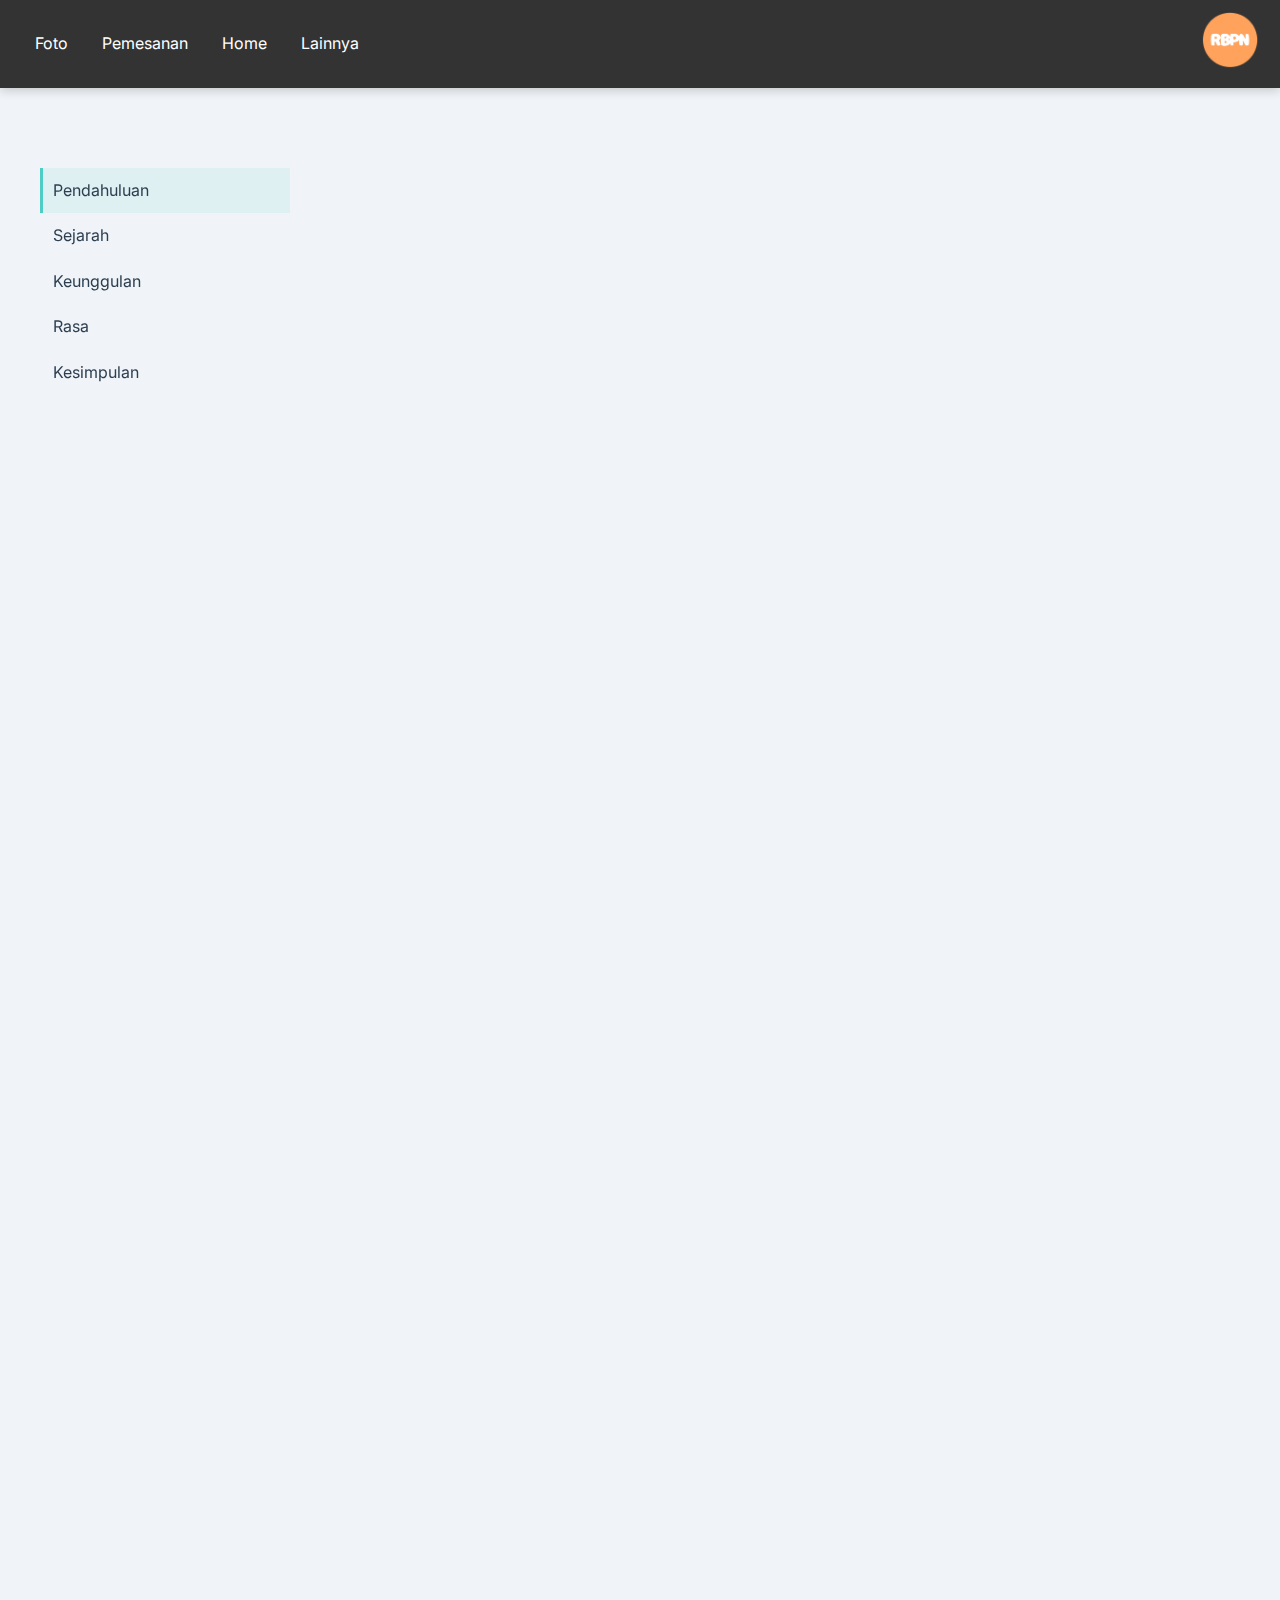
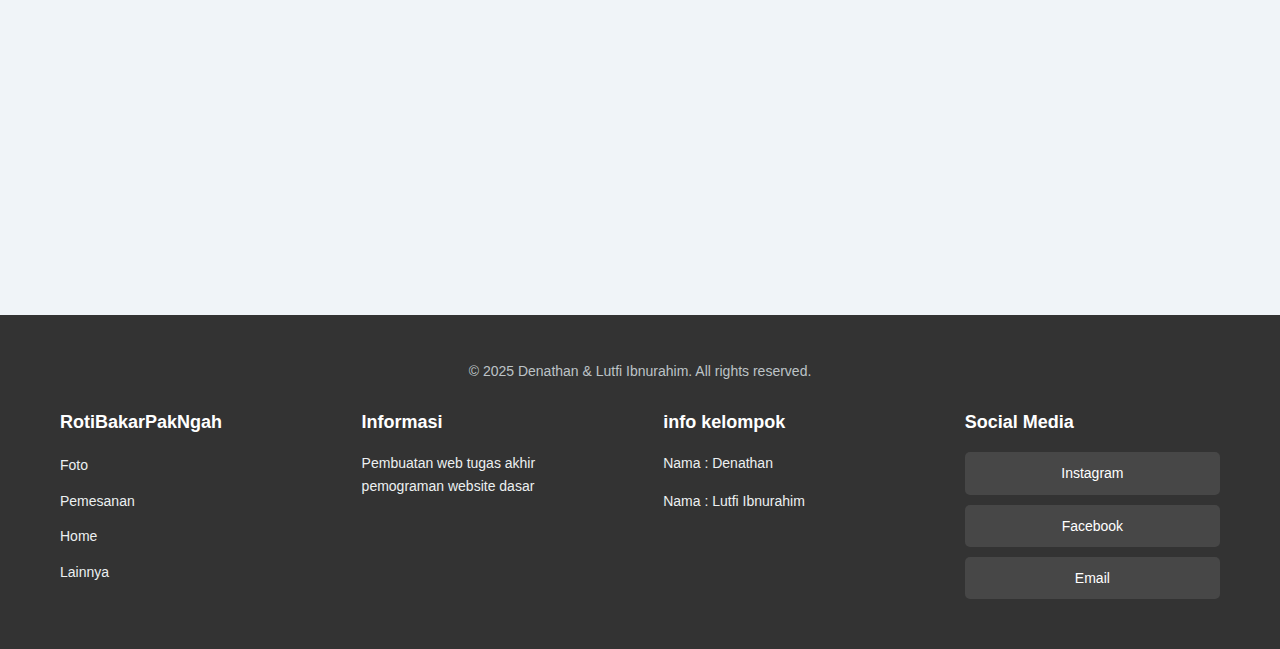
<file: about.html>
<!DOCTYPE html>
<html lang="en">
<head>
    <meta charset="UTF-8">
    <meta name="viewport" content="width=device-width, initial-scale=1.0">
    <title>About</title>
    <link href="https://fonts.googleapis.com/css2?family=Inter:wght@300;400;600&display=swap" rel="stylesheet">
    <style>
       
    </style>
    <link rel="stylesheet" href="about.css">
</head>
<body>
    <!-- Navigasi Atas -->
    <header>
        <nav class="navbar">
            <div>
                <a href="foto.html">Foto</a>
                <a href="pemesan.html">Pemesanan</a>
                <a href="index.html">Home</a>
                <a href="lainnya.html">Lainnya</a>
            </div>
            <div>
                <img src="img/logo.png" alt="Logo" class="logo">
            </div>
        </nav>
    </header>

    <!-- Wrapper Utama -->
    <div class="main-wrapper">
        <!-- Navigasi Samping -->
        <nav class="section-nav">
            <ul>
                <li><a href="#section1" class="active">Pendahuluan</a></li>
                <li><a href="#section2">Sejarah</a></li>
                <li><a href="#section3">Keunggulan</a></li>
                <li><a href="#section4">Rasa</a></li>
                <li><a href="#section5">Kesimpulan</a></li>
            </ul>
        </nav>

        <!-- Konten Utama -->
        <div class="content-container">
            <section id="section1" class="content-section">
                <h1>Pendahuluan</h1>
                <p>Roti Bakar Pak Ngah adalah sebuah merek lokal yang telah berhasil mencuri perhatian masyarakat dengan produk roti bakar manis khasnya. Roti ini menjadi pilihan favorit karena keunikannya yang tanpa isi, sehingga memberikan fleksibilitas kepada konsumen untuk menikmatinya dengan berbagai jenis makanan pendamping sesuai selera. Dengan kombinasi rasa khas, harga yang terjangkau, dan strategi distribusi yang cerdas, Roti Bakar Pak Ngah terus mendapatkan tempat di hati masyarakat.</p>
            </section>

            <section id="section2" class="content-section">
                <h1>Sejarah</h1>
                <p>Roti Bakar Pak Ngah memulai perjalanannya sebagai usaha kecil di daerah lokal, dengan visi menghadirkan roti yang lezat dan sehat untuk semua kalangan. Dari awal yang sederhana, roti ini didistribusikan ke warung-warung kopi dan toko kelontong di sekitar wilayah. Tempat-tempat ini sering menjadi lokasi nongkrong favorit bagi berbagai kelompok, dari bapak-bapak hingga anak muda. Dengan strategi distribusi yang sederhana namun efektif, Roti Bakar Pak Ngah perlahan namun pasti membangun reputasi sebagai camilan yang lezat dan mudah dijangkau.</p>
            </section>

            <section id="section3" class="content-section">
                <h1>Keunggulan</h1>
                <p>Keunggulan utama Roti Bakar Pak Ngah terletak pada kualitas bahan yang digunakan. Roti ini dibuat tanpa bahan pengawet, sehingga aman untuk dikonsumsi oleh semua kalangan, dari anak-anak hingga orang dewasa. Proses produksinya memastikan setiap roti tetap segar meskipun tanpa bahan tambahan. Kemasan toples transparan yang digunakan juga membantu menjaga kesegarannya, dengan setiap toples berisi 20 buah roti. Komitmen terhadap kualitas inilah yang menjadi alasan utama roti ini tetap menjadi pilihan favorit masyarakat.</p>
            </section>

            <section id="section4" class="content-section">
                <h1>Rasa</h1>
                <p>Rasa dari Roti Bakar Pak Ngah adalah salah satu daya tarik utama yang membuatnya berbeda dari produk lainnya. Meskipun tanpa isian, roti ini dapat dinikmati dengan berbagai pelengkap, seperti selai, keju, susu kental manis, atau bahkan makanan gurih seperti sarden dan sambal. Fleksibilitas ini membuat Roti Bakar Pak Ngah cocok untuk segala suasana, baik sebagai teman ngopi di pagi hari maupun sebagai camilan ringan di sore hari. Kombinasi tekstur yang lembut dengan rasa manis yang pas menjadikannya favorit bagi berbagai kalangan.</p>
            </section>

            <section id="section5" class="content-section">
                <h1>Kesimpulan</h1>
                <p>Roti Bakar Pak Ngah tidak hanya menawarkan kelezatan, tetapi juga fleksibilitas dan nilai kesehatan. Dengan rasa khas, harga yang terjangkau, dan strategi distribusi yang efektif, roti ini berhasil menjadi bagian penting dari kehidupan masyarakat lokal. Apakah Anda sedang mencari camilan untuk melengkapi momen santai atau hidangan ringan yang bisa dinikmati kapan saja, Roti Bakar Pak Ngah adalah pilihan yang tidak akan mengecewakan.</p>
            </section>
        </div>
    </div>

    <footer>
        <div class="footer-bottom">
            <p>&copy; 2025 Denathan & Lutfi Ibnurahim. All rights reserved.</p>
          </div>
        <div class="footer-container">
          <!-- Kolom 1 - Navigasi 1 -->
          <div class="footer-column">
            <h4>RotiBakarPakNgah</h4>
            <ul>
                <li><a href="foto.html">Foto</a></li>
                <li><a href="pemesan.html">Pemesanan</a></li>
                <li><a href="index.html">Home</a></li>
                <li><a href="lainnya.html">Lainnya</a></li>
            </ul>
          </div>
      
          <!-- Kolom 2 - Paragraf 1 -->
    <div class="footer-column">
        <h4>Informasi</h4>
        <p>Pembuatan web tugas akhir pemograman website dasar</p>
      </div>
  
      <!-- Kolom 3 - Paragraf 2 -->
      <div class="footer-column">
        <h4>info kelompok</h4>
        <p>Nama : Denathan</p>
        <p>Nama : Lutfi Ibnurahim</p>
      </div>
  
      
          <!-- Kolom 4 - Sosial Media dan Kontak -->
          <div class="footer-column">
            <h4>Social Media</h4>
            <div class="social-links">
              <a href="https://www.instagram.com/natvhan__?igsh=bml6eGp0OWh6Z3N5" target="_blank" class="social-icon instagram">Instagram</a>
              <a href="https://www.facebook.com/profile.php?id=61552028236238&mibextid=ZbWKwL" target="_blank" class="social-icon facebook">Facebook</a>
              <a href="mailto:231220024@unumuhpnk.ac.id" class="social-icon email">Email</a>
            </div>
          </div>
        </div>
      
      </footer>
      
    <script>
        // Fungsi untuk update navigasi saat scroll
        function updateNavigation() {
            const sections = document.querySelectorAll('.content-section');
            const navLinks = document.querySelectorAll('.section-nav a');

            let currentSection = sections[0];

            sections.forEach(section => {
                const rect = section.getBoundingClientRect();
                
                if (rect.top <= window.innerHeight / 2 && rect.bottom >= window.innerHeight / 2) {
                    currentSection = section;
                }
            });

            navLinks.forEach(link => {
                link.classList.remove('active');
                if (link.getAttribute('href') === `#${currentSection.id}`) {
                    link.classList.add('active');
                }
            });
        }

        // Event listener untuk scroll
        window.addEventListener('scroll', updateNavigation);
    </script>
</body>
</html>
</file>
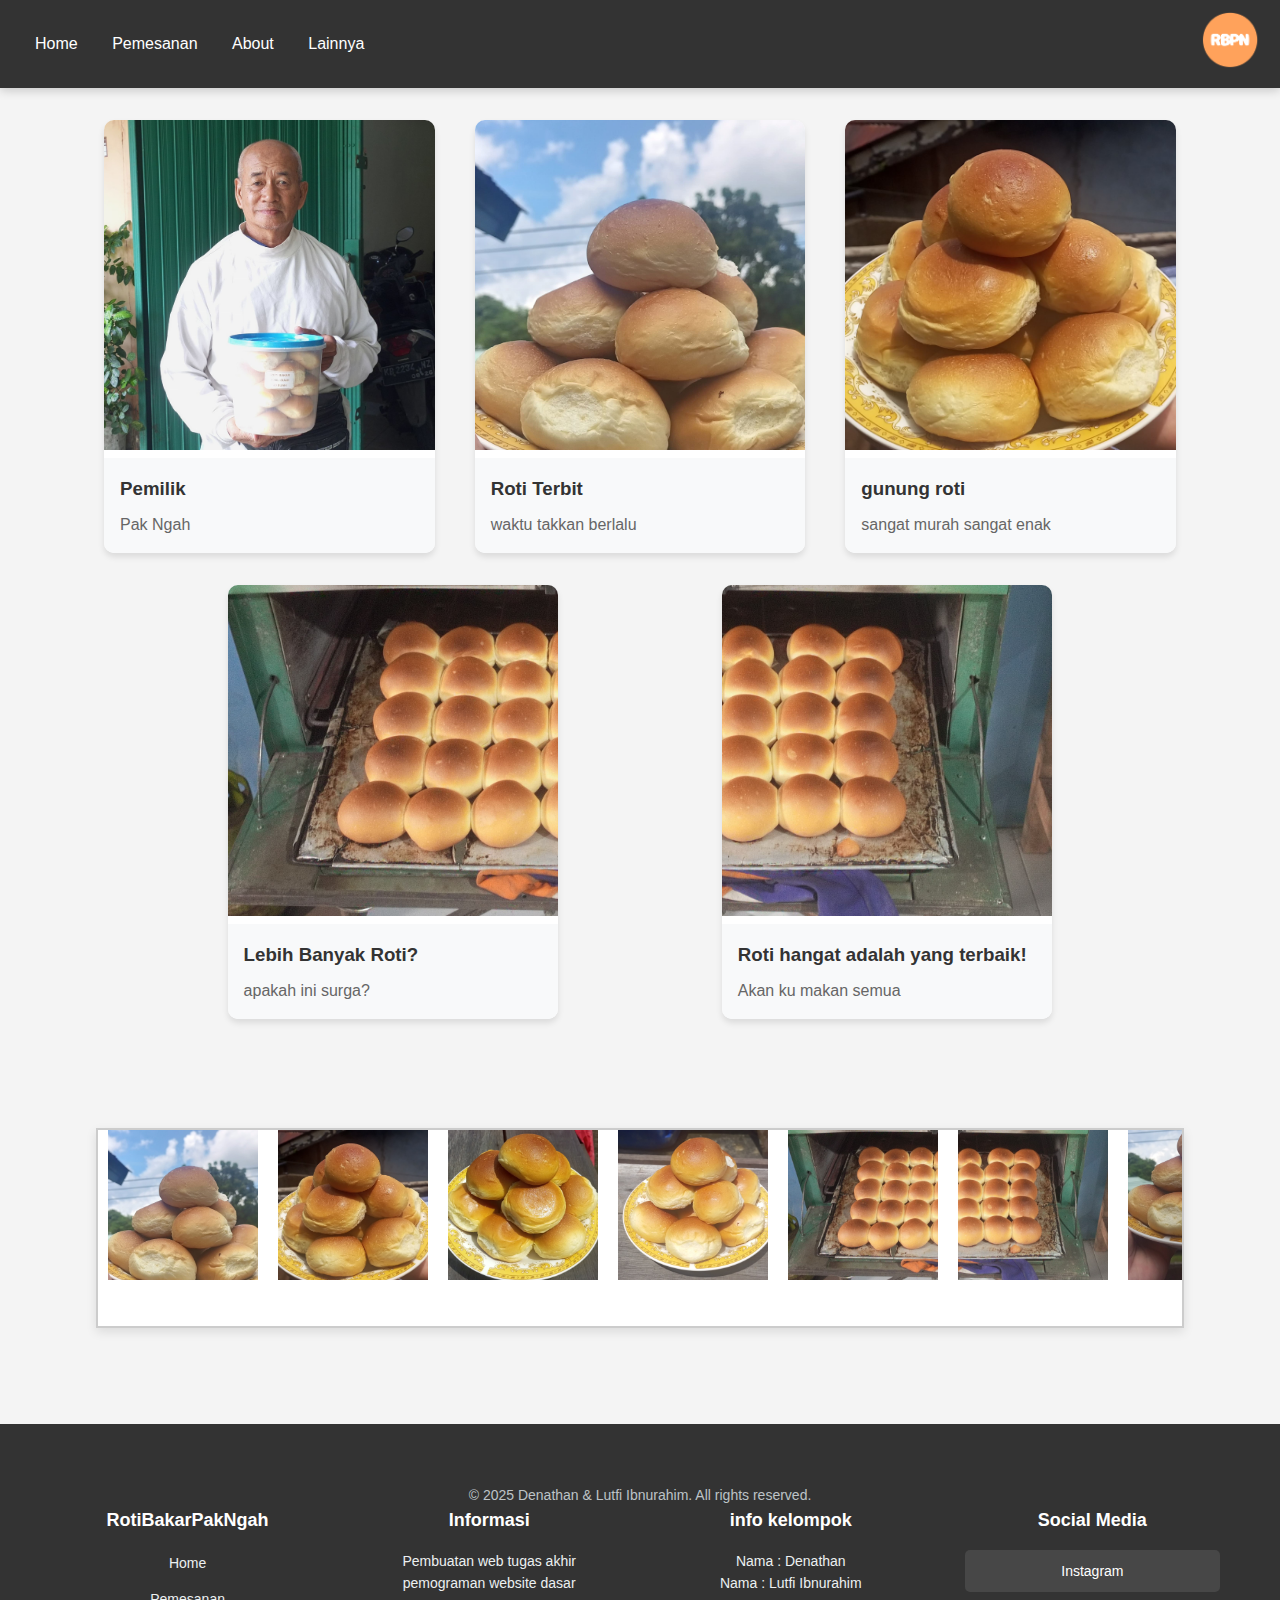
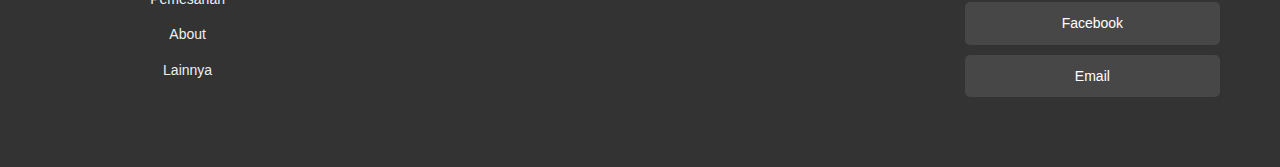
<file: foto.html>
<!DOCTYPE html>
<html lang="id">
<head>
    <meta charset="UTF-8">
    <meta name="viewport" content="width=device-width, initial-scale=1.0">
    <title>Galeri Foto</title>
    <link rel="stylesheet" href="foto.css">
</head>
<body>
    <header>
        <nav class="navbar">
            <div>
                <a href="index.html">Home</a>
                <a href="pemesan.html">Pemesanan</a>
                <a href="about.html">About</a>
                <a href="lainnya.html">Lainnya</a>
            </div>
            <div>
                <img src="img/logo.png" alt="Logo" class="logo">
            </div>
        </nav>
    </header>

    <main class="photo-gallery">
        <div class="photo-container">
            <div class="photo-item fade-in">
                <img src="img/founder.jpeg" alt="Foto founder">
                <div class="photo-caption">
                    <h3>Pemilik</h3>
                    <p>Pak Ngah</p>
                </div>
            </div>
            <div class="photo-item fade-in">
                <img src="img/R1.jpeg" alt="Foto 1">
                <div class="photo-caption">
                    <h3>Roti Terbit</h3>
                    <p>waktu takkan berlalu</p>
                </div>
            </div>
            <div class="photo-item fade-in">
                <img src="img/R2.jpeg" alt="Foto 2">
                <div class="photo-caption">
                    <h3>gunung roti</h3>
                    <p>sangat murah sangat enak</p>
                </div>
            </div>
            <div class="photo-item fade-in">
                <img src="img/R5.jpeg" alt="Foto 3">
                <div class="photo-caption">
                    <h3>Lebih Banyak Roti?</h3>
                    <p>apakah ini surga?</p>
                </div>
            </div>
           
            <div class="photo-item fade-in">
                <img src="img/R6.jpeg" alt="Foto 4">
                <div class="photo-caption">
                    <h3>Roti hangat adalah yang terbaik!</h3>
                    <p>Akan ku makan semua</p>
                </div>
            </div>
        </div>

        
         <div class="image-container">
        <div class="image-track">
            <img src="img/R1.jpeg" alt="Image 1">
            <img src="img/R2.jpeg" alt="Image 2">
            <img src="img/R3.jpeg" alt="Image 3">
            <img src="img/R4.jpeg" alt="Image 4">
            <img src="img/R5.jpeg" alt="Image 5">
            <img src="img/R6.jpeg" alt="Image 6">
            <img src="img/roti1.jpeg" alt="Image 7">
            <img src="img/roti2.jpeg" alt="Image 8">

            <!-- Duplicate images for seamless effect -->
            <img src="img/R1.jpeg" alt="Image 1">
            <img src="img/R2.jpeg" alt="Image 2">
            <img src="img/R3.jpeg" alt="Image 3">
            <img src="img/R4.jpeg" alt="Image 4">
            <img src="img/R5.jpeg" alt="Image 5">
            <img src="img/R6.jpeg" alt="Image 6">
            <img src="img/roti1.jpeg" alt="Image 7">
            <img src="img/roti2.jpeg" alt="Image 8">

            <img src="img/R1.jpeg" alt="Image 1">
            <img src="img/R2.jpeg" alt="Image 2">
            <img src="img/R3.jpeg" alt="Image 3">
            <img src="img/R4.jpeg" alt="Image 4">
            <img src="img/R5.jpeg" alt="Image 5">
            <img src="img/R6.jpeg" alt="Image 6">
            <img src="img/roti1.jpeg" alt="Image 7">
            <img src="img/roti2.jpeg" alt="Image 8">
        </div>
    </div>
    </main>

    <script src="script.js"></script>

    <footer>
        <div class="footer-bottom">
            <p>&copy; 2025 Denathan & Lutfi Ibnurahim. All rights reserved.</p>
          </div>
        <div class="footer-container">
          <!-- Kolom 1 - Navigasi 1 -->
          <div class="footer-column">
            <h4>RotiBakarPakNgah</h4>
            <ul>
                <li><a href="index.html">Home</a></li>
                <li><a href="pemesan.html">Pemesanan</a></li>
                <li><a href="about.html">About</a></li>
                <li><a href="lainnya.html">Lainnya</a></li>
            </ul>
          </div>
      
          <!-- Kolom 2 - Paragraf 1 -->
    <div class="footer-column">
        <h4>Informasi</h4>
        <p>Pembuatan web tugas akhir pemograman website dasar</p>
      </div>
    
      <!-- Kolom 3 - Paragraf 2 -->
      <div class="footer-column">
        <h4>info kelompok</h4>
        <p>Nama : Denathan</p>
        <p>Nama : Lutfi Ibnurahim</p>
      </div>
    
      
          <!-- Kolom 4 - Sosial Media dan Kontak -->
          <div class="footer-column">
            <h4>Social Media</h4>
            <div class="social-links">
              <a href="https://www.instagram.com/natvhan__?igsh=bml6eGp0OWh6Z3N5" target="_blank" class="social-icon instagram">Instagram</a>
              <a href="https://www.facebook.com/profile.php?id=61552028236238&mibextid=ZbWKwL" target="_blank" class="social-icon facebook">Facebook</a>
              <a href="mailto:231220024@unumuhpnk.ac.id" class="social-icon email">Email</a>
            </div>
          </div>
        </div>
      
      </footer>
</body>
</html>
</file>
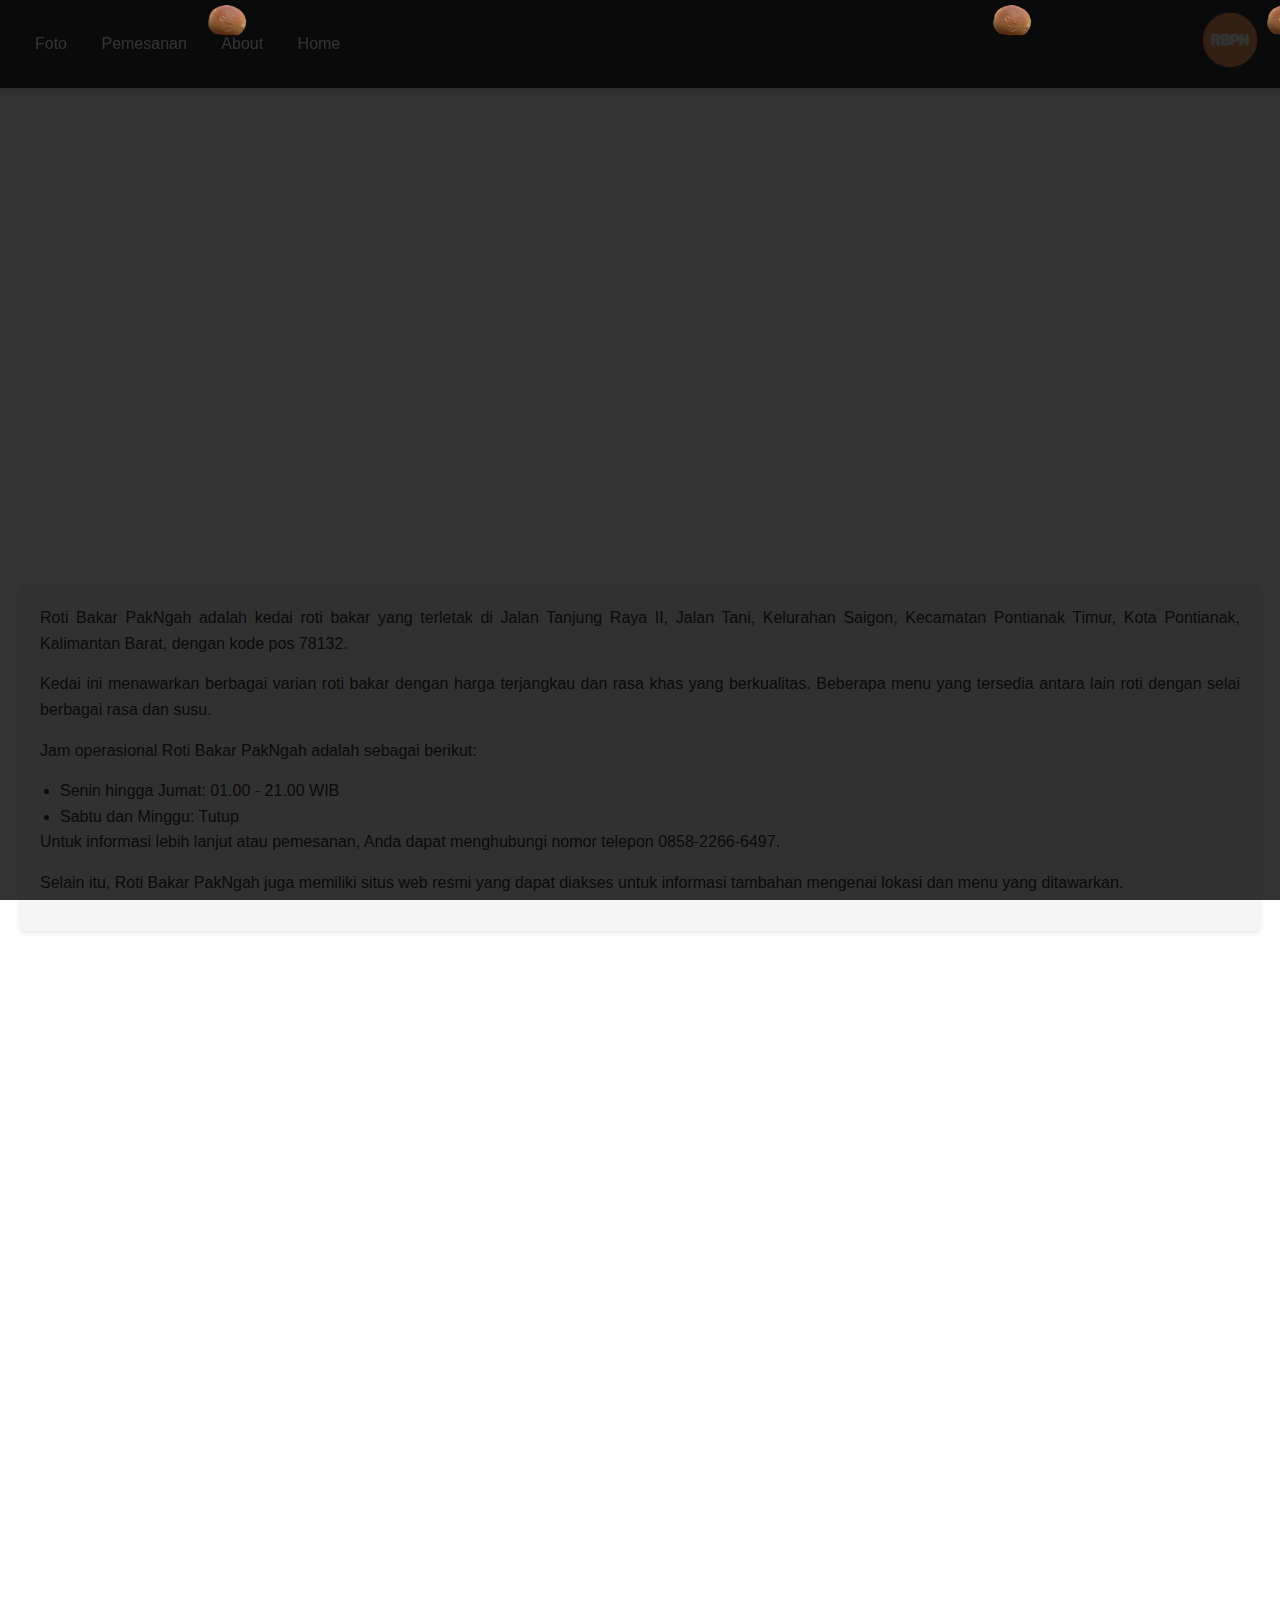
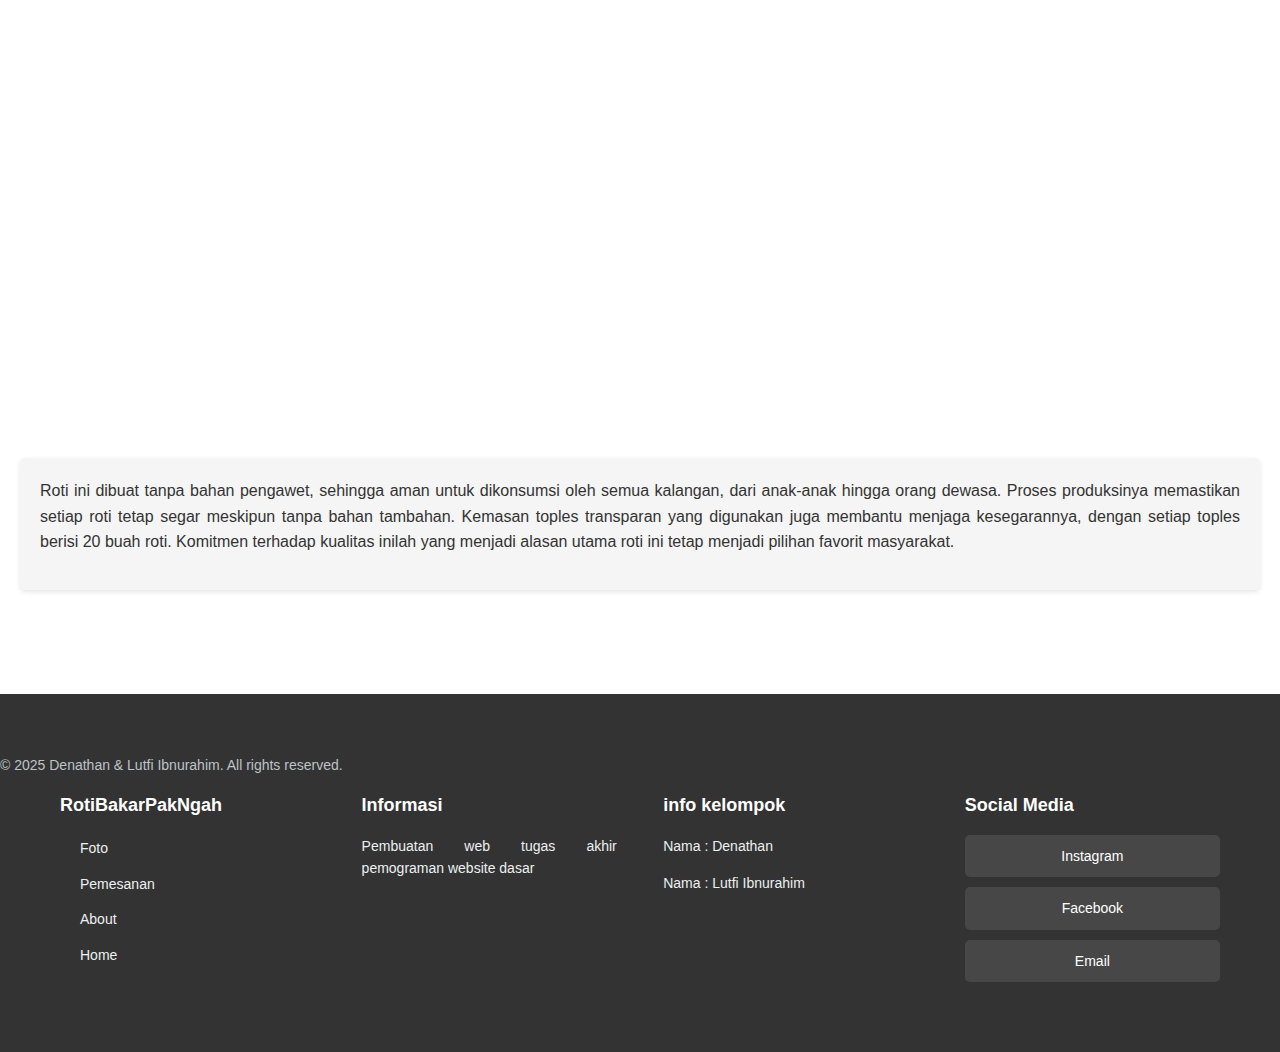
<file: lainnya.html>
<!DOCTYPE html>
<html lang="id">
<head>
    <meta charset="UTF-8">
    <meta name="viewport" content="width=device-width, initial-scale=1.0">
    <title>Lainnya</title>
    <link rel="stylesheet" href="lainnya.css">
</head>
<body>
    <!-- Overlay loading screen -->
    <div id="loading-overlay"></div>

    <div id="rain-container"></div>
    <header>
        <nav class="navbar">
            <div>
                <a href="foto.html">Foto</a>
                <a href="pemesan.html">Pemesanan</a>
                <a href="about.html">About</a>
                <a href="index.html">Home</a>
            </div>
            <div>
                <img src="img/logo.png" alt="Logo" class="logo">
            </div>
        </nav>
    </header>
    <main>
        <section>
            <iframe src="https://www.google.com/maps/embed?pb=!1m18!1m12!1m3!1d7979.63468152896!2d109.36724449975277!3d-0.0401495552476504!2m3!1f0!2f0!3f0!3m2!1i1024!2i768!4f13.1!3m3!1m2!1s0x2e1d596315fdd673%3A0x407cad81723c258a!2sRoti%20Bakar%20pakngah!5e0!3m2!1sid!2sid!4v1736625169468!5m2!1sid!2sid"
                width="100%" height="450" style="border:0;" allowfullscreen=""
                loading="lazy" referrerpolicy="no-referrer-when-downgrade"></iframe>
        </section>
        <div class="divider">
        <p>Roti Bakar PakNgah adalah kedai roti bakar yang terletak di Jalan Tanjung Raya II, Jalan Tani, Kelurahan Saigon, Kecamatan Pontianak Timur, Kota Pontianak, Kalimantan Barat, dengan kode pos 78132.</p>
        <p>Kedai ini menawarkan berbagai varian roti bakar dengan harga terjangkau dan rasa khas yang berkualitas. Beberapa menu yang tersedia antara lain roti dengan selai berbagai rasa dan susu.</p>
        <p>Jam operasional Roti Bakar PakNgah adalah sebagai berikut:</p>
        <ul>
            <li>Senin hingga Jumat: 01.00 - 21.00 WIB</li>
            <li>Sabtu dan Minggu: Tutup</li>
        </ul>
        <p>Untuk informasi lebih lanjut atau pemesanan, Anda dapat menghubungi nomor telepon 0858-2266-6497.</p>
        <p>Selain itu, Roti Bakar PakNgah juga memiliki situs web resmi yang dapat diakses untuk informasi tambahan mengenai lokasi dan menu yang ditawarkan.</p>

       </div>

        <section>
            <iframe width="100%" height="1080px" src="https://www.youtube.com/embed/sYeyi-ho9T4?si=aQFQrL8DqkDBFsIh"
                title="YouTube video player" frameborder="0" allow="accelerometer; autoplay; clipboard-write; encrypted-media; gyroscope; picture-in-picture; web-share"
                allowfullscreen></iframe>
        </section>

        <div class="divider">
            <p>Roti ini dibuat tanpa bahan pengawet, sehingga aman untuk dikonsumsi oleh semua kalangan, dari anak-anak hingga orang dewasa. Proses produksinya memastikan setiap roti tetap segar meskipun tanpa bahan tambahan. Kemasan toples transparan yang digunakan juga membantu menjaga kesegarannya, dengan setiap toples berisi 20 buah roti. Komitmen terhadap kualitas inilah yang menjadi alasan utama roti ini tetap menjadi pilihan favorit masyarakat.</p>
        </div>
    </main>

    <footer>
        <div class="footer-bottom">
            <p>&copy; 2025 Denathan & Lutfi Ibnurahim. All rights reserved.</p>
          </div>
        <div class="footer-container">
          <!-- Kolom 1 - Navigasi 1 -->
          <div class="footer-column">
            <h4>RotiBakarPakNgah</h4>
            <ul>
                <li><a href="foto.html">Foto</a></li>
                <li><a href="pemesan.html">Pemesanan</a></li>
                <li><a href="about.html">About</a></li>
                <li><a href="index.html">Home</a></li>
            </ul>
          </div>
      
          <!-- Kolom 2 - Paragraf 1 -->
    <div class="footer-column">
        <h4>Informasi</h4>
        <p>Pembuatan web tugas akhir pemograman website dasar</p>
      </div>
  
      <!-- Kolom 3 - Paragraf 2 -->
      <div class="footer-column">
        <h4>info kelompok</h4>
        <p>Nama : Denathan</p>
        <p>Nama : Lutfi Ibnurahim</p>
      </div>
  
      
          <!-- Kolom 4 - Sosial Media dan Kontak -->
          <div class="footer-column">
            <h4>Social Media</h4>
            <div class="social-links">
              <a href="https://www.instagram.com/natvhan__?igsh=bml6eGp0OWh6Z3N5" target="_blank" class="social-icon instagram">Instagram</a>
              <a href="https://www.facebook.com/profile.php?id=61552028236238&mibextid=ZbWKwL" target="_blank" class="social-icon facebook">Facebook</a>
              <a href="mailto:231220024@unumuhpnk.ac.id" class="social-icon email">Email</a>
            </div>
          </div>
        </div>
      
      </footer>
    <script>
        function createRaindrop() {
            const rainContainer = document.getElementById('rain-container');
            const raindrop = document.createElement('div');
            raindrop.classList.add('raindrop');
            raindrop.style.left = Math.random() * 100 + 'vw';
            rainContainer.appendChild(raindrop);

            setTimeout(() => {
                raindrop.remove();
            }, 5000);
        }

        setInterval(createRaindrop, 200);

        window.addEventListener('load', () => {
            setTimeout(() => {
                const loadingOverlay = document.getElementById('loading-overlay');
                loadingOverlay.style.opacity = '0';
                setTimeout(() => {
                    loadingOverlay.style.display = 'none';
                }, 1000);
            }, 1000);
        });
    </script>
</body>
</html>
</file>
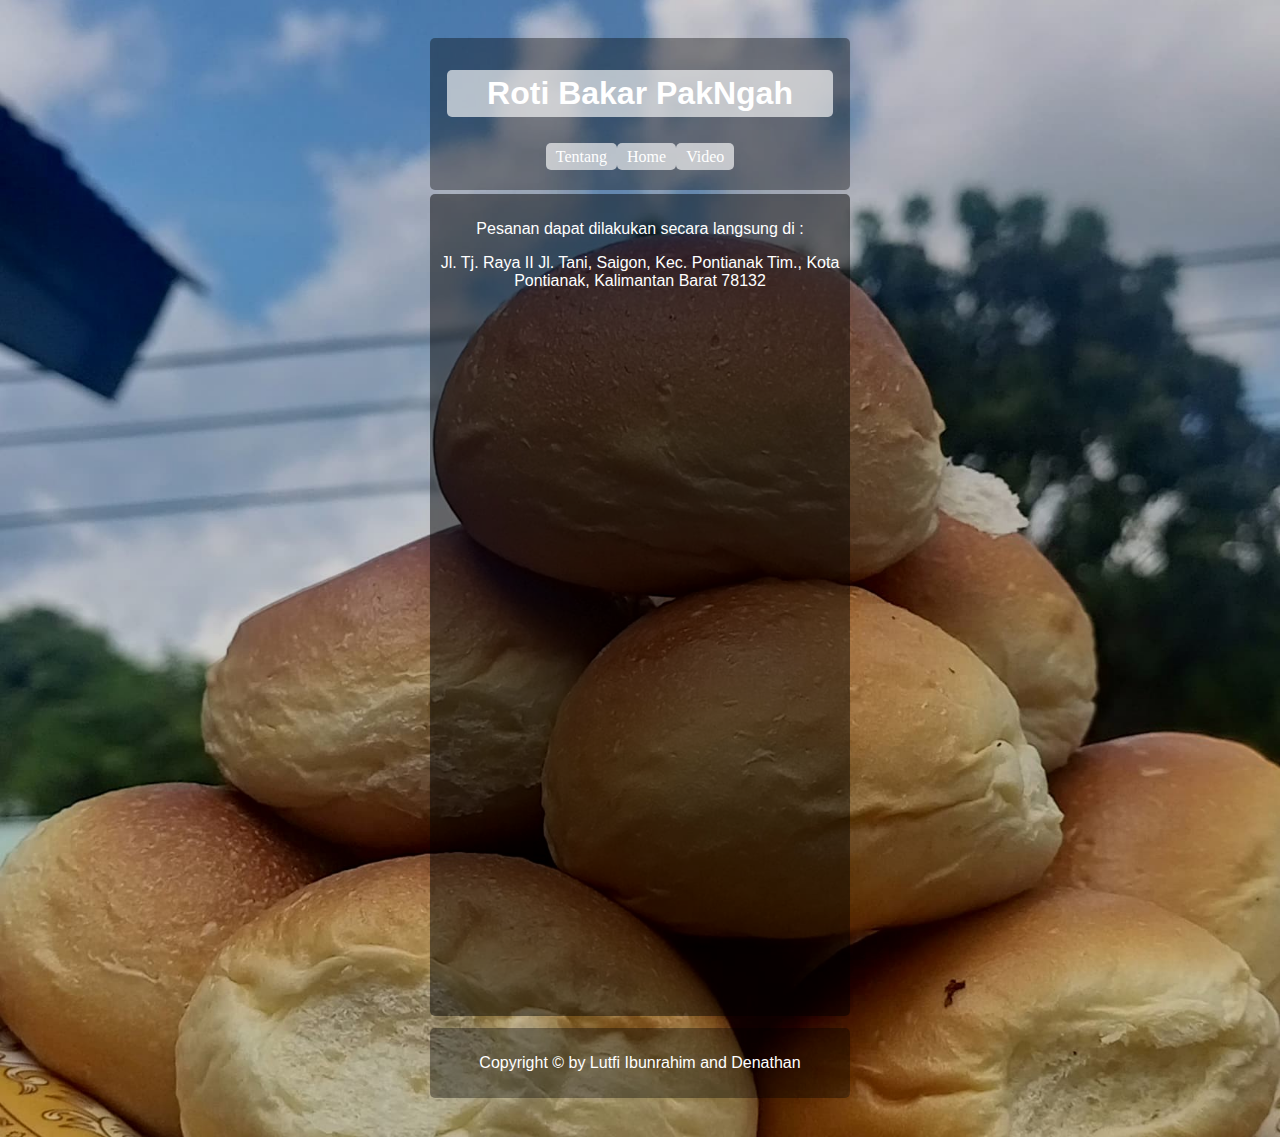
<file: lokasi.html>
<html lang="en">
<head>
    <meta charset="UTF-8">
    <meta name="viewport" content="width=device-width, initial-scale=1.0">
    <title>Location</title>
    <link rel="stylesheet" href="lokasi.css">
</head>
<body>
    <header>
        <div class="header-container">
            <div>
                <h1 class="header-text">Roti Bakar PakNgah</h1>
            </div>
            <nav class="navbar">
                <ul class="nav-links">
                  <li><a href="Tentang.html" class="nav-btn">Tentang</a></li>
                  <li><a href="index.html" class="nav-btn">Home</a></li>
                  <li><a href="video.html" class="nav-btn">Video</a></li>
                </ul>
              </nav>              
        </div>
    </header>

    <main>
               
        </div>
        <div class="map">
            <p>
                Pesanan dapat dilakukan secara langsung di :
            </p>
            <p>Jl. Tj. Raya II Jl. Tani, Saigon, 
                Kec. Pontianak Tim., Kota Pontianak, Kalimantan Barat 78132
            </p>
            <iframe src="https://www.google.com/maps/embed?pb=!1m18!1m12!1m3!1d249.3635825171273!2d109.36488026118263!3d-0.04056729836247894!2m3!1f0!2f0!3f0!3m2!1i1024!2i768!4f13.1!3m3!1m2!1s0x2e1d596315fdd673%3A0x407cad81723c258a!2sRoti%20Bakar%20pakngah!5e0!3m2!1sid!2sid!4v1735393268261!5m2!1sid!2sid" width="400" height="700" style="border:0; border-radius: 5px;" allowfullscreen="" loading="lazy" referrerpolicy="no-referrer-when-downgrade"></iframe>
        </div>
    </main>

    <footer>
        <p>Copyright &copy by Lutfi Ibunrahim and Denathan</p>
    </footer>
</body>
</html>
</file>
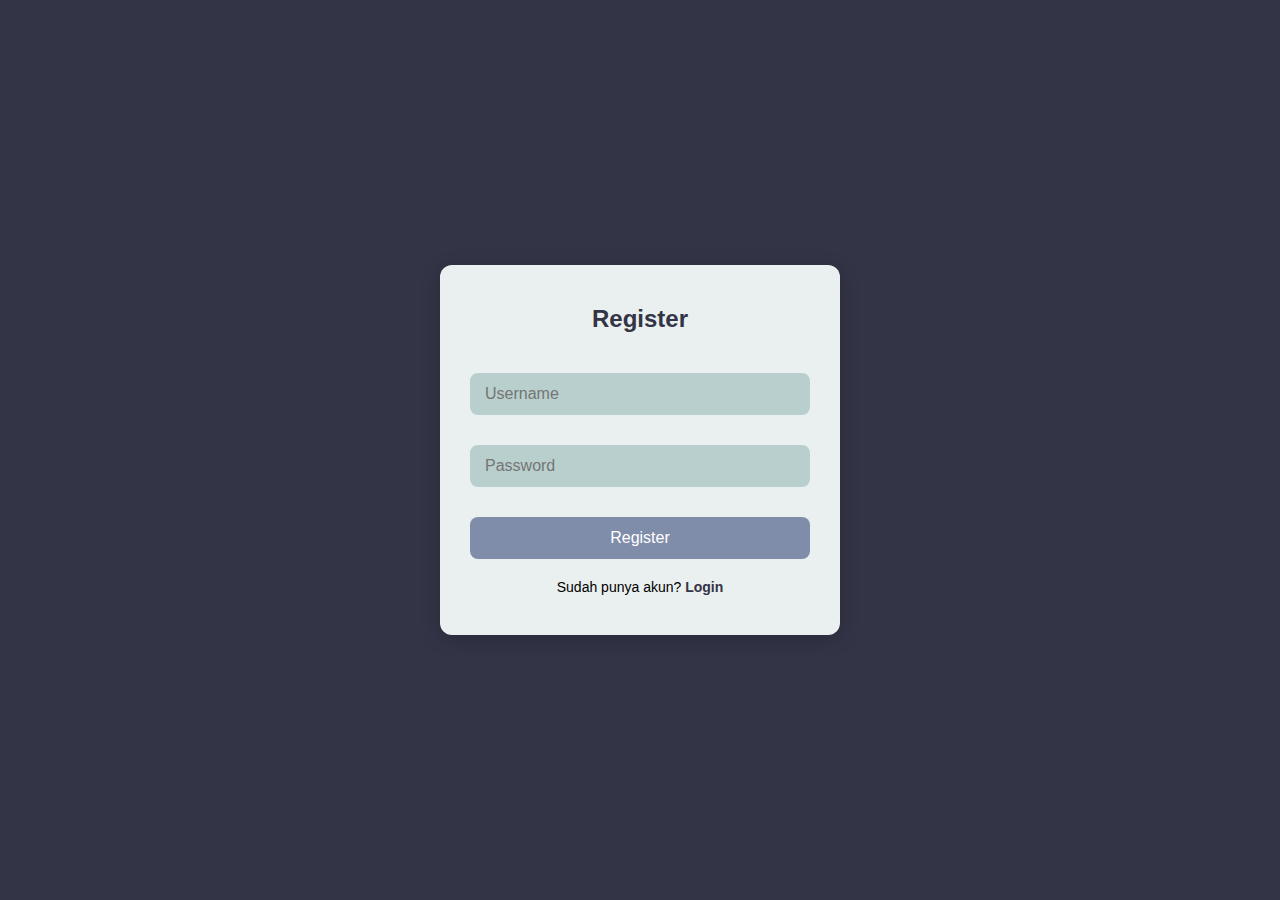
<file: register.html>
<!DOCTYPE html>
<html lang="en">
<head>
  <meta charset="UTF-8" />
  <meta name="viewport" content="width=device-width, initial-scale=1.0"/>
  <title>Register Page</title>
  <link rel="stylesheet" href="style.css"/>
</head>
<body>
  <div class="container">
    <form action="register.php" method="post">
      <h2>Register</h2>
      <input type="text" name="username" placeholder="Username" required/>
      <input type="password" name="password" placeholder="Password" required/>
      <button type="submit">Register</button>
      <p>Sudah punya akun? <a href="index.html">Login</a></p>
    </form>
  </div>
</body>
</html>
</file>
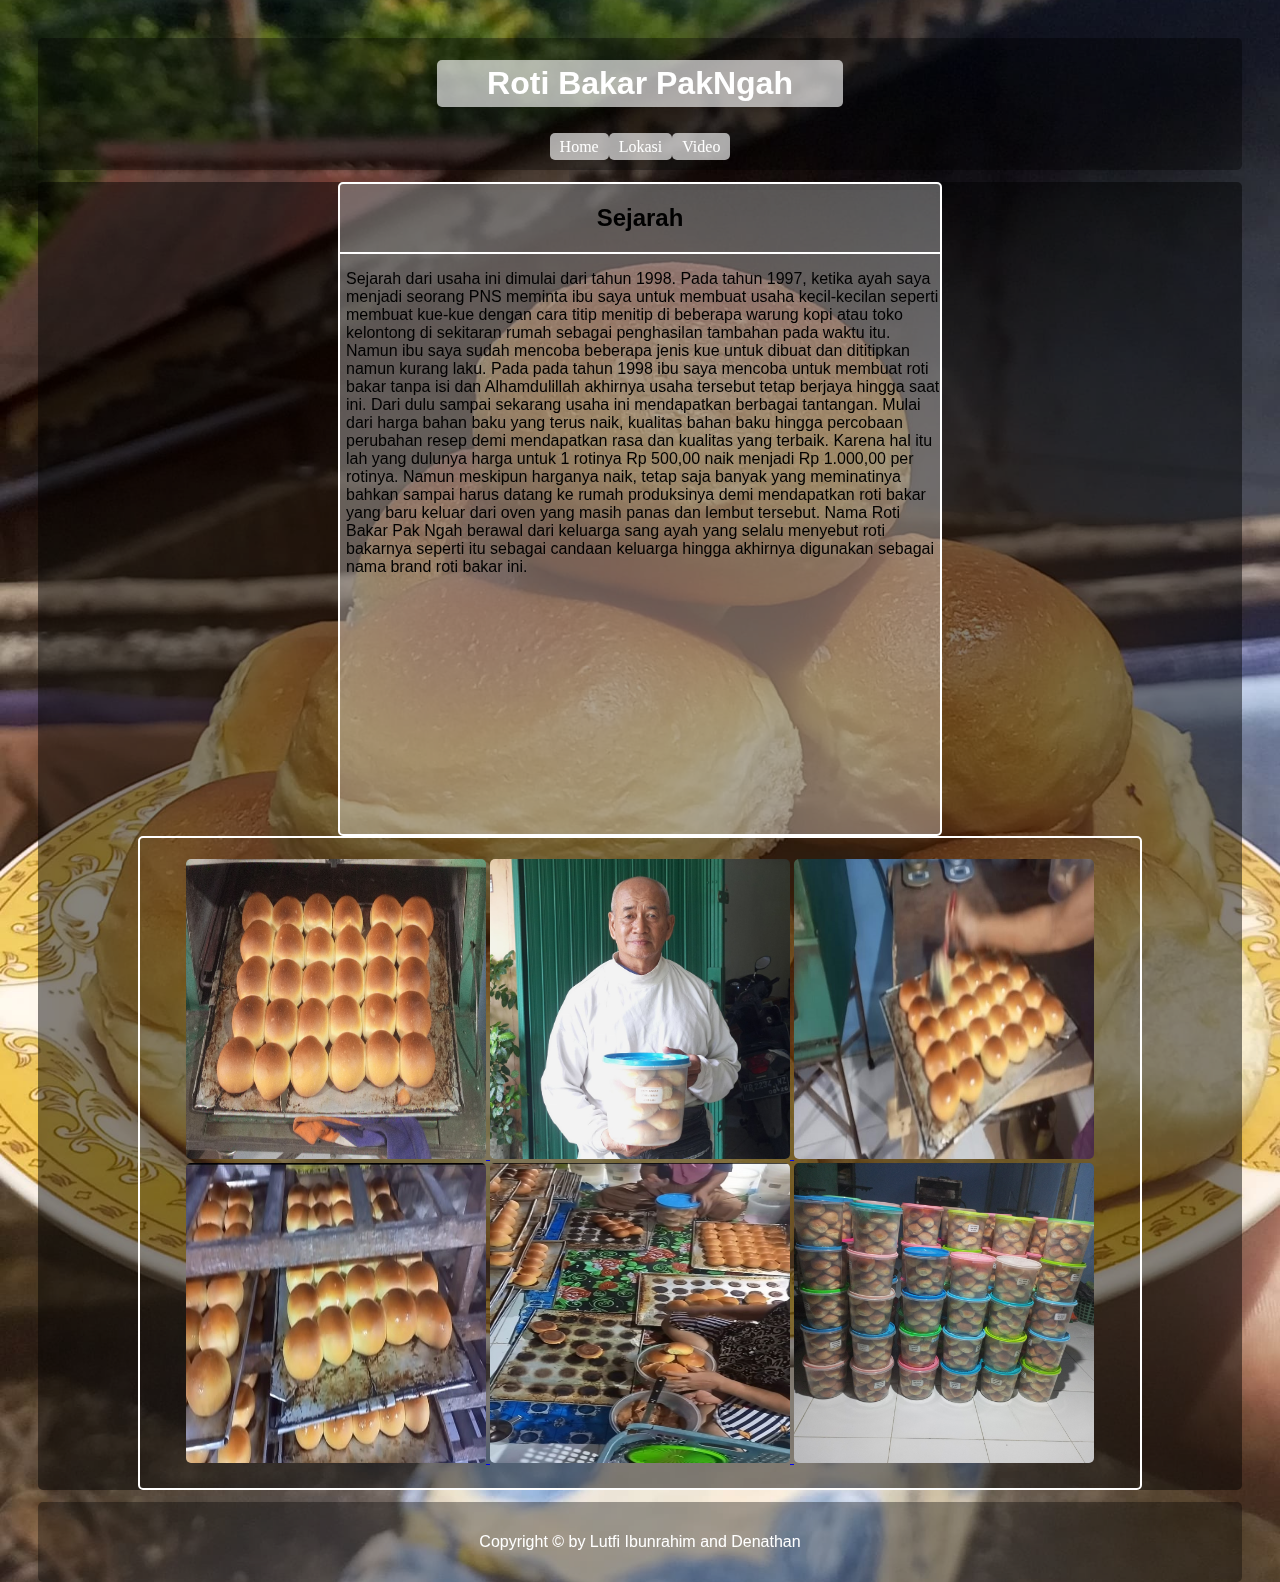
<file: Tentang.html>
<!DOCTYPE html>
<html lang="en">
<head>
    <meta charset="UTF-8">
    <meta name="viewport" content="width=device-width, initial-scale=1.0">
    <title>Tentang</title>
    <link rel="stylesheet" href="tentang.css">
</head>
<body>
<header>
    <div class="header-container">
        <div>
            <h1 class="header-text">Roti Bakar PakNgah</h1>
        </div>
        <nav class="navbar">
            <ul class="nav-links">
                <li><a href="index.html" class="nav-btn">Home</a></li>
                <li><a href="lokasi.html" class="nav-btn">Lokasi</a></li>
                <li><a href="#Video" class="nav-btn">Video</a></li>
            </ul>
        </nav>
    </div>
</header>
<main>
    <div class="main-container">
        <div class="left-box-container">
            <div class="left-box-h2"><h2>Sejarah</h2></div>
            <div class="left-box-p"><p>Sejarah dari usaha ini dimulai dari tahun 1998. Pada tahun 1997, ketika ayah saya menjadi seorang PNS meminta ibu saya untuk membuat usaha kecil-kecilan seperti membuat kue-kue dengan cara titip menitip di beberapa warung kopi atau toko kelontong di sekitaran rumah sebagai penghasilan tambahan pada waktu itu. Namun ibu saya sudah mencoba beberapa jenis kue untuk dibuat dan dititipkan namun kurang laku. Pada pada tahun 1998 ibu saya mencoba untuk membuat roti bakar tanpa isi dan Alhamdulillah akhirnya usaha tersebut tetap berjaya hingga saat ini.
                Dari dulu sampai sekarang usaha ini mendapatkan berbagai tantangan. Mulai dari harga bahan baku yang terus naik, kualitas bahan baku hingga percobaan perubahan resep demi mendapatkan rasa dan kualitas yang terbaik. Karena hal itu lah yang dulunya harga untuk 1 rotinya Rp 500,00 naik menjadi Rp 1.000,00 per rotinya. Namun meskipun harganya naik, tetap saja banyak yang meminatinya bahkan sampai harus datang ke rumah produksinya demi mendapatkan roti bakar yang baru keluar dari oven yang masih panas dan lembut tersebut. Nama Roti Bakar Pak Ngah berawal dari keluarga sang ayah
            yang selalu menyebut roti bakarnya seperti itu sebagai candaan keluarga hingga akhirnya digunakan sebagai nama brand roti bakar ini.</p></div>
        </div>
        <div class="right-box-container">
            <div class="right-box-animation">
                <a href="#image1">
                    <img src="img/roti13a.jpeg" alt="Thumbnail" class="thumbnail" width="300px" height="300px">
                </a>
                <a href="#image2">
                    <img src="img/founder.jpeg" alt="Thumbnail" class="thumbnail" width="300px">
                </a>
                <a href="#image3">
                    <img src="img/roti17.jpeg" alt="Thumbnail" class="thumbnail" width="300px" height="300px">
                </a>
                <a href="#image4">
                    <img src="img/roti18.jpeg" alt="Thumbnail" class="thumbnail" width="300px" height="300px">
                </a>
                <a href="#image5">
                    <img src="img/roti16.jpeg" alt="Thumbnail" class="thumbnail" width="300px" height="300px">
                </a>
                <a href="#image6">
                    <img src="img/roti14.jpeg" alt="Thumbnail" class="thumbnail" width="300px" height="300px">
                </a>
            </div>
</main>
<footer>
    <p>Copyright &copy by Lutfi Ibunrahim and Denathan</p>
</footer>
</body>
</html>
</file>
<file: about.css>
:root {
            --primary-color: #ff6b6b;
            --secondary-color: #4ecdc4;
            --text-color: #2c3e50;
            --background-color: #f0f4f8;
            --card-background: #ffffff;
        }

        * {
            margin: 0;
            padding: 0;
            box-sizing: border-box;
        }

        @keyframes slideInFromRight {
            from {
                opacity: 0;
                transform: translateX(100px);
            }
            to {
                opacity: 1;
                transform: translateX(0);
            }
        }

        @keyframes slideInFromLeft {
            from {
                opacity: 0;
                transform: translateX(-100px);
            }
            to {
                opacity: 1;
                transform: translateX(0);
            }
        }

        body {
            font-family: 'Inter', sans-serif;
            line-height: 1.6;
            background-color: var(--background-color);
            color: var(--text-color);
            scroll-behavior: smooth;
        }

        /* Styling Header dan Navigasi */
        header {
            background-color: #333;
            color: white;
            padding: 10px 20px;
            position: relative;
            box-shadow: 0 2px 10px rgba(0, 0, 0, 0.2);
        }

        .navbar {
            display: flex;
            justify-content: space-between;
            align-items: center;
        }

        .navbar a {
            color: white;
            text-decoration: none;
            margin: 0 15px;
            position: relative;
            overflow: hidden;
        }

        .navbar a::after {
            content: '';
            position: absolute;
            left: 50%;
            bottom: 0;
            width: 0;
            height: 2px;
            background: white;
            transition: width 0.3s ease, left 0.3s ease;
        }

        .navbar a:hover::after {
            width: 100%;
            left: 0;
        }

        .logo {
            height: 60px;
            transition: transform 0.3s ease;
        }

        .logo:hover {
            transform: scale(1.1);
        }

        /* Animasi untuk h1 */
        .content-section h1 {
            color: var(--primary-color);
            margin-bottom: 20px;
            position: relative;
            display: inline-block;
            animation: slideInFromRight 1s ease-out;
        }

        /* Layout Utama */
        .main-wrapper {
            display: flex;
            max-width: 1200px;
            margin: 80px auto 0;
            gap: 30px;
            position: relative;
        }

        /* Navigasi Samping */
.section-nav {
    width: 250px;
    position: sticky;
    top: 100px;
    align-self: flex-start;
    max-height: calc(100vh - 120px);
    overflow-y: auto;
}

.section-nav ul {
    list-style: none;
    margin: 0;
    padding: 0;
}

.section-nav ul li a {
    display: block;
    padding: 10px;
    color: var(--text-color);
    text-decoration: none;
    border-left: 3px solid transparent;
    transition: all 0.3s ease;
}

.section-nav ul li a:hover,
.section-nav ul li a.active {
    background-color: rgba(78, 205, 196, 0.1);
    border-left-color: var(--secondary-color);
}

/* Responsiveness */
@media (max-width: 1024px) {
    .section-nav {
        width: 200px; /* Mengurangi lebar navigasi untuk tablet */
    }

    .section-nav ul li a {
        padding: 8px; /* Mengurangi padding untuk menjaga proporsi */
        font-size: 0.9rem;
    }
}

@media (max-width: 768px) {
    .section-nav {
        width: 100%; /* Navigasi memenuhi lebar layar */
        position: relative; /* Tidak sticky pada layar kecil */
        top: auto;
        max-height: none;
        overflow-y: visible;
        border-top: 1px solid var(--secondary-color); /* Menambah pemisah */
        padding: 1rem 0;
    }

    .section-nav ul {
        display: flex; /* Tampilkan navigasi secara horizontal */
        overflow-x: auto; /* Tambahkan scroll horizontal jika item terlalu banyak */
        gap: 10px; /* Jarak antar item */
    }

    .section-nav ul li {
        flex: 0 0 auto; /* Pastikan item tidak menyusut */
    }

    .section-nav ul li a {
        border-left: none;
        border-bottom: 2px solid transparent;
        text-align: center;
    }

    .section-nav ul li a:hover,
    .section-nav ul li a.active {
        background-color: transparent;
        border-bottom-color: var(--secondary-color); /* Ganti border menjadi bawah */
    }
}

@media (max-width: 480px) {
    .section-nav ul li a {
        font-size: 0.8rem; /* Ukuran teks lebih kecil pada layar ponsel */
        padding: 6px;
    }
}


        /* Konten Sections */
        .content-container {
            flex: 1;
            display: flex;
            flex-direction: column;
            gap: 40px;
        }

        .content-section {
            background-color: var(--card-background);
            border-radius: 15px;
            padding: 40px;
            box-shadow: 0 10px 30px rgba(0, 0, 0, 0.05);
            opacity: 0;
            animation: slideInFromLeft 0.8s forwards;
            transition: all 0.3s ease;
            position: relative;
            overflow: hidden;
        }

        .content-section:hover {
            transform: translateY(-10px);
            box-shadow: 0 15px 40px rgba(0, 0, 0, 0.1);
        }

        .content-section p {
            color: var(--text-color);
            max-width: 700px;
            margin: 0 auto;
        }

        /* Efek Tambahan */
        .content-section::before {
            content: '';
            position: absolute;
            top: 0;
            left: -100%;
            width: 100%;
            height: 4px;
            background: linear-gradient(90deg, transparent, var(--secondary-color), transparent);
            animation: shimmer 2s infinite;
        }

        @keyframes shimmer {
            0% {
                background-position: -1000px 0;
            }
            100% {
                background-position: 1000px 0;
            }
        }

        /* Responsive */
        @media (max-width: 992px) {
            .main-wrapper {
                flex-direction: column;
                align-items: center;
            }

            .section-nav {
                width: 100%;
                position: static;
                overflow-y: visible;
            }

            .section-nav ul {
                display: flex;
                justify-content: center;
                gap: 15px;
            }
        }
    
footer {
    margin-top: 5%;
    background-color: #333;
    color: white;
    padding: 40px 0;
    font-family: Arial, sans-serif;
  }
  
  /* Footer Container */
  .footer-container {
    display: flex;
    justify-content: space-between;
    max-width: 1200px;
    margin: 0 auto;
    padding: 0 20px;
    flex-wrap: wrap;
  }
  
  /* Kolom footer */
  .footer-column {
    width: 22%;
  }
  
  .footer-column h4 {
    font-size: 18px;
    margin-bottom: 15px;
    font-weight: bold;
  }
  
  /* Daftar link navigasi */
  .footer-column ul {
    list-style-type: none;
    padding: 0;
  }
  
  .footer-column ul li {
    margin-bottom: 10px;
  }
  
  .footer-column ul li a {
    color: #ecf0f1;
    text-decoration: none;
    font-size: 14px;
    transition: color 0.3s;
  }
  
  .footer-column ul li a:hover {
    color: #db8534;
  }
  
  /* Paragraf untuk Kolom 2 dan 3 */
  .footer-column p {
    font-size: 14px;
    line-height: 1.6;
    color: #ecf0f1;
    margin-bottom: 15px;
  }
  
  /* Penghubung sosial media */
  .social-links {
    display: flex;
    flex-direction: column;
  }
  
  .social-links .social-icon {
    text-decoration: none;
    color: white;
    background-color: #474747;
    padding: 10px 20px;
    margin-bottom: 10px;
    text-align: center;
    border-radius: 5px;
    font-size: 14px;
    transition: background-color 0.3s;
  }
  
  .social-links .social-icon:hover {
    background-color: #cecece;
  }
  
  /* Style untuk footer bagian bawah */
  .footer-bottom {
    text-align: center;
    margin-top: 5px;
    margin-bottom: 2%;
    font-size: 14px;
    color: #bdc3c7;
  }
  
  @media (max-width: 768px) {
    .navbar {
        flex-direction: column;
        align-items: center;
    }
  
    .navbar a {
        margin: 10px 0;
    }
  
    .footer-container {
        flex-direction: column;
        align-items: center;
    }
  
    .footer-column {
        width: 100%;
        text-align: center;
    }
  
    .logo {
        height: 50px;
    }
  }
  
  @media (max-width: 576px) {
    .navbar a {
        font-size: 14px;
    }
  
    iframe {
        height: 300px;
    }
  
    .logo {
        height: 40px;
    }
  }
</file>
<file: foto.css>
:root {
    --warna-utama: #3498db;
    --warna-latar: #f4f4f4;
}

* {
    margin: 0;
    padding: 0;
    box-sizing: border-box;
}

body, html{
    font-family: 'Arial', sans-serif;
    line-height: 1.6;
    background-color: var(--warna-latar);
    overflow-x: hidden;
    width: 100%;
}

header {
    background-color: #333;
    color: white;
    padding: 10px 20px;
    position: relative;
    box-shadow: 0 2px 10px rgba(0, 0, 0, 0.2);
}

.navbar {
    display: flex;
    justify-content: space-between;
    align-items: center;
}

.navbar a {
    color: white;
    text-decoration: none;
    margin: 0 15px;
    position: relative;
    overflow: hidden;
}

.navbar a::after {
    content: '';
    position: absolute;
    left: 50%;
    bottom: 0;
    width: 0;
    height: 2px;
    background: white;
    transition: width 0.3s ease, left 0.3s ease;
}

.navbar a:hover::after {
    width: 100%;
    left: 0;
}

.navbar a:hover {
    transform: translateY(-2px);
}

.logo {
    height: 60px;
    transition: transform 0.3s ease;
}

.logo:hover {
    transform: scale(1.1);
}

.separator {
    margin-top: 10%;
    height: 500px;
    width: 200%;
    margin-bottom: 5%;
}
.photo-gallery {
    max-width: 90%; /* Lebih fleksibel untuk layar kecil */
    margin: 0 auto;
    padding: 2rem;
}

.photo-container {
    display: flex;
    flex-wrap: wrap;
    gap: 2rem;
    justify-content: space-evenly;
    align-items: center;
}

.photo-item {
    background-color: white;
    flex: 1 1 calc(33.33% - 2rem); /* Ukuran default untuk layar besar */
    max-width: calc(33.33% - 2rem);
    border-radius: 10px;
    overflow: hidden;
    box-shadow: 0 4px 6px rgba(0, 0, 0, 0.1);
    opacity: 0;
    transform: translateY(50px);
    transition: opacity 0.8s ease, transform 0.8s ease;
}

.photo-item.visible {
    opacity: 1;
    transform: translateY(0);
}

.photo-item img {
    width: 100%;
    height: auto; /* Membuat tinggi fleksibel */
    object-fit: cover;
    overflow: hidden;
    transition: transform 0.3s ease;
}

.photo-item:hover img {
    transform: scale(1.05);
}

.photo-caption {
    padding: 1rem;
    background-color: #f8f9fa;
}

.photo-caption h3 {
    margin-bottom: 0.5rem;
    color: #333;
}

.photo-caption p {
    color: #666;
}

/* Media Query untuk Responsivitas */
@media (max-width: 1024px) {
    .photo-item {
        flex: 1 1 calc(50% - 2rem); /* 2 kolom di tablet */
        max-width: calc(50% - 2rem);
    }
}

@media (max-width: 768px) {
    .photo-item {
        flex: 1 1 calc(100% - 2rem); /* 1 kolom di ponsel */
        max-width: calc(100% - 2rem);
    }
}

@media (max-width: 480px) {
    .photo-gallery {
        padding: 1rem; /* Mengurangi padding pada layar kecil */
    }

    .photo-caption {
        padding: 0.5rem;
    }

    .photo-caption h3 {
        font-size: 1rem; /* Menyesuaikan ukuran font */
    }

    .photo-caption p {
        font-size: 0.875rem;
    }
}



.image-container {
    margin-top: 10%;
    position: relative;
    width: 100%;
    height: auto;
    min-height: 200px;
    overflow: hidden;
    border: 2px solid #ccc;
    background: #fff;
    box-shadow: 0 4px 10px rgba(0, 0, 0, 0.1);
}

.image-track {
    display: flex;
    position: absolute;
    top: 0;
    left: 0;
    animation: scroll 10s linear infinite;
}

.image-track img {
    width: 150px;
    height: 150px;
    object-fit: cover;
    margin: 0 10px;
}

/* Responsiveness */
@media (max-width: 768px) {
    .photo-container {
        gap: 1rem;
    }

    .photo-item {
        width: 100%;
    }

    .photo-item img {
        max-height: 400px;
    }

    .image-track img {
        width: 120px;
        height: 120px;
    }
}

@media (max-width: 480px) {
    .photo-gallery {
        padding: 1rem;
    }

    .photo-item img {
        max-height: 300px;
    }

    .photo-caption h3 {
        font-size: 1.2rem;
    }

    .photo-caption p {
        font-size: 0.9rem;
    }

    .image-track img {
        width: 100px;
        height: 100px;
    }
}

@keyframes scroll {
    0% {
        transform: translateX(0);
    }
    100% {
        transform: translateX(-100%);
    }
}

/* Duplicate track to create seamless scrolling */
.image-track::after {
    content: '';
    display: block;
    width: 100%;
    position: absolute;
}

footer {
    background-color: #333;
    color: white;
    text-align: center;
    padding: 1rem 0;
}

@media (max-width: 768px) {
    .photo-container {
        grid-template-columns: 1fr;
    }
}
footer {
    background-color: #333;
    color: white;
    padding: 40px 0;
    margin-top: 5%;
  }
  
  .footer-container {
    display: flex;
    justify-content: space-between;
    max-width: 1200px;
    margin: 0 auto;
    padding: 0 20px;
    flex-wrap: wrap;
  }
  
  .footer-column {
    width: 22%;
    margin-bottom: 20px;
  }
  
  .footer-column h4 {
    font-size: 18px;
    margin-bottom: 15px;
    font-weight: bold;
  }
  
  .footer-column ul {
    list-style-type: none;
    padding: 0;
  }
  
  .footer-column ul li {
    margin-bottom: 10px;
  }
  
  .footer-column ul li a {
    color: #ecf0f1;
    text-decoration: none;
    font-size: 14px;
    transition: color 0.3s;
  }
  
  .footer-column ul li a:hover {
    color: #db8534;
  }
  
  .footer-column p {
    font-size: 14px;
    color: #ecf0f1;
  }
  
  .social-links {
    display: flex;
    flex-direction: column;
  }
  
  .social-links .social-icon {
    text-decoration: none;
    color: white;
    background-color: #474747;
    padding: 10px 20px;
    margin-bottom: 10px;
    text-align: center;
    border-radius: 5px;
    font-size: 14px;
    transition: background-color 0.3s;
  }
  
  .social-links .social-icon:hover {
    background-color: #cecece;
  }
  
  .footer-bottom {
    text-align: center;
    margin-top: 20px;
    font-size: 14px;
    color: #bdc3c7;
  }

  @media (max-width: 768px) {
    .navbar {
        flex-direction: column;
        align-items: center;
    }
  
    .navbar a {
        margin: 10px 0;
    }
  
    .footer-container {
        flex-direction: column;
        align-items: center;
    }
  
    .footer-column {
        width: 100%;
        text-align: center;
    }
  
    .logo {
        height: 50px;
    }
  }
  
  @media (max-width: 576px) {
    .navbar a {
        font-size: 14px;
    }
  
    iframe {
        height: 300px;
    }
  
    .logo {
        height: 40px;
    }
  }
</file>
<file: lokasi.css>
body {
    display: flex;
    flex-direction: column;
    justify-content: center;
    align-items: center;
    margin: 3%;
    padding: 0;
    background-image: url('img/R3a.jpeg');
    background-size: cover;
    background-repeat: no-repeat;
    background-position: center;
    min-height: 100vh;
}

header {
    display: flex;
    justify-content: center;
    align-items: center;
    border-radius: 5px;
    background-color: rgba(0, 0, 0, 0.36);
    width: 100%;
    max-width: 420px;
    padding: 10px;
    box-sizing: border-box;
}

.header-text {
    font-family: sans-serif;
    background-color: rgba(255, 255, 255, 0.64);
    color: #fff;
    border-radius: 5px;
    padding: 5px 40px;
    text-align: center;
    width: 100%;
    box-sizing: border-box;
}

.navbar {
    display: flex;
    justify-content: center;
    padding: 10px;
    margin-bottom: 1%;
    width: 100%;
    max-width: 420px;
    box-sizing: border-box;
    overflow-x: auto; /* Allow horizontal scrolling if needed */
}

.nav-links {
    list-style: none;
    display: flex;
    margin: 0;
    padding: 0;
    gap: 0; /* No gaps between the nav items */
}

.nav-links li {
    margin: 0; /* Remove margins between nav items */
}

.nav-btn {
    text-decoration: none;
    padding: 5px 10px;
    color: #fff;
    background-color: rgba(255, 255, 255, 0.64);
    border-radius: 5px;
    transition: background-color 0.3s ease, transform 0.2s ease;
    text-align: center;
}

.nav-btn:hover {
    background-color: rgba(255, 255, 255, 0.04);
    transform: scale(1.05);
}

.nav-btn:focus {
    outline: 2px solid rgba(255, 255, 255, 0.2);
}

.divp, .map, footer {
    width: 100%;
    max-width: 420px;
    border-radius: 5px;
    background-color: rgba(0, 0, 0, 0.36);
    box-sizing: border-box;
    padding: 10px;
}

.map {
    margin-top: 1%;
    text-align: center;
    flex-wrap: wrap;
    background-color: rgba(0, 0, 0, 0.48);
    font-family: sans-serif;
    color: #fff;
}

footer {
    margin-top: 1%;
    height: auto;
    text-align: center;
    padding: 10px;
}

footer p {
    font-family: sans-serif;
    color: #fff;
}

/* Media Queries */
@media (max-width: 768px) {
    .header-text {
        padding: 5px 20px;
    }

    .navbar {
        padding: 10px;
        justify-content: center; /* Keep navbar centered */
    }

    .nav-links {
        justify-content: center; /* Keep nav-links centered */
    }

    .nav-links li {
        margin: 0; /* No additional margins */
    }

    .map, footer {
        padding: 5px;
    }
}
</file>
<file: style.css>
:root {
  --dark: #333446;
  --primary: #7F8CAA;
  --input-bg: #B8CFCE;
  --form-bg: #EAEFEF;
}

* {
  margin: 0;
  padding: 0;
  box-sizing: border-box;
}

body {
  font-family: 'Arial', sans-serif;
  background-color: var(--dark);
  min-height: 100vh;
  display: flex;
  justify-content: center;
  align-items: center;
  padding: 20px;
}

.container {
  background-color: var(--form-bg);
  width: 100%;
  max-width: 400px;
  padding: 40px 30px;
  border-radius: 12px;
  box-shadow: 0 4px 20px rgba(0,0,0,0.2);
}

h2 {
  text-align: center;
  margin-bottom: 30px;
  color: var(--dark);
  font-size: 24px;
}

input[type="text"],
input[type="password"] {
  width: 100%;
  padding: 12px 15px;
  margin: 10px 0 20px 0;
  border: none;
  border-radius: 8px;
  background-color: var(--input-bg);
  font-size: 16px;
  outline: none;
}

button {
  width: 100%;
  padding: 12px;
  background-color: var(--primary);
  color: white;
  font-size: 16px;
  border: none;
  border-radius: 8px;
  cursor: pointer;
  transition: background-color 0.3s ease;
  margin-top: 10px;
}

button:hover {
  background-color: #6a7b94;
}

p {
  text-align: center;
  margin-top: 20px;
  font-size: 14px;
}

a {
  color: var(--dark);
  text-decoration: none;
  font-weight: bold;
}

a:hover {
  text-decoration: underline;
}

/* Responsive */
@media (max-width: 480px) {
  .container {
    padding: 30px 20px;
  }

  h2 {
    font-size: 22px;
  }

  input,
  button {
    font-size: 15px;
    padding: 10px;
  }
}
</file>
<file: tentang.css>
body {
    margin: 3%;
    padding: 0;
    background-image: url('img/roti7.jpeg');
    background-size: cover;
    background-repeat: repeat;
    background-position: center;
    height: 100vh;
    transform: translateZ(0);
  }
header {
    display: flex;
    justify-content: center;
    align-items: center;
    border-radius: 5px;
    background-color: #0000005b;
}
.header-text {
  font-family: sans-serif;
  background-color: rgba(255, 255, 255, 0.637);
  color: #fff;
  border-radius: 5px;
  padding: 5px 50px;
}
.navbar {
    display: flex;
    justify-content: space-evenly;
    padding: 10px 10px;
    margin-bottom: 1%;
  }

  .nav-links {
    list-style: none;
    display: flex;
    margin: 0;
    padding: 0;
  }

  .nav-links li {
    margin: 0 0px;
  }

  .nav-btn {
    text-decoration: none;
    padding: 5px 10px;
    color: #fff;
    background-color: #ffffffa4;
    border-radius: 5px;
    transition: background-color 0.3s ease, transform 0.2s ease;
  }

  .nav-btn:hover {
    background-color: #f8f8f80c;
    transform: scale(1.05);
  }

  .nav-btn:focus {
    outline: 2px solid #ffffff34;
  }
  .main-container {
      display: flex;
      justify-content: center;
      gap: 2%;
      align-items: center;
      margin-top: 1%;
      min-height: 700px;
      max-height: 5000px;
      flex-wrap: wrap;
      border-radius: 5px;
      background-color: rgba(0, 0, 0, 0.479);
    }

    .left-box-container {
      display: flex;
      flex-direction: column;
      min-height: 650px;
      max-height: 5000px;
      width: 600px;
      border: 2px solid white;
      border-radius: 5px;
      background-color: rgba(255, 255, 255, 0.322);
    }
    .left-box-h2 {
      display: flex;
      align-items: center;
      justify-content: center;
      border-bottom: 2px solid white;
      font-family: sans-serif;

    }
    .left-box-p {
      margin-left: 1%;
      font-family: sans-serif;
      font-weight:500;
    }
    .right-box-container {
      display: flex;
      min-height: 650px;
      max-height: 5000px;
      width: 1000px;
      border: 2px solid white;
      justify-content: center;
      align-items: center;
      border-radius: 5px;
      flex-wrap: wrap;
    }

    .right-box-animation {
      text-align: center;
  }
      .thumbnail {
      width: 300px;
      cursor: pointer;
      transition: transform 0.3s;
      border-radius: 5px;
      transform: translateZ(0);
  }

      .thumbnail:hover {
      transform: scale(1.1);
  }

   footer {
      display: flex;
      justify-content: center;
      align-items: center;
      margin-top: 1%;
      height: 80px;
      background-color: rgba(0, 0, 0, 0.356);
      border-radius: 5px;
    }
    footer p {
      font-family: sans-serif;
      color: #fff;
    }
</file>
<file: lainnya.css>
/* Reset Styling */
* {
  margin: 0;
  padding: 0;
  box-sizing: border-box;
}

body {
  font-family: Arial, sans-serif;
  margin: 0;
  padding: 0;
  overflow-y: auto; /* Aktifkan scroll vertikal */
  line-height: 1.6;
  color: #333;
}

/* Overlay Loading */
#loading-overlay {
  position: fixed;
  top: 0;
  left: 0;
  width: 100%;
  height: 100%;
  background-color: rgba(0, 0, 0, 0.8);
  z-index: 9999;
  display: block;
  opacity: 1;
  transition: opacity 1s ease-out;
}

/* Header & Navbar */
header {
  background-color: #333;
  color: white;
  padding: 10px 20px;
  position: sticky;
  top: 0;
  z-index: 100;
  box-shadow: 0 2px 10px rgba(0, 0, 0, 0.2);
}

.navbar {
  display: flex;
  justify-content: space-between;
  align-items: center;
  flex-wrap: wrap;
}

.navbar a {
  color: white;
  text-decoration: none;
  margin: 0 15px;
  font-size: 16px;
  transition: color 0.3s;
}

.navbar a:hover {
  color: #db8534;
}

.logo {
  height: 60px;
  transition: height 0.3s;
}

/* Main Content */
main {
  padding: 20px;
}

p {
  text-align: justify;
  margin-bottom: 15px;
}

ul {
  margin-left: 20px;
  list-style-type: disc;
}

.divider {
  height: auto;
  background-color: #f5f5f5;
  padding: 20px;
  margin: 20px 0;
  border-radius: 5px;
  box-shadow: 0 2px 5px rgba(0, 0, 0, 0.1);
}

/* Footer */
footer {
  background-color: #333;
  color: white;
  padding: 40px 0;
  margin-top: 5%;
}

.footer-container {
  display: flex;
  justify-content: space-between;
  max-width: 1200px;
  margin: 0 auto;
  padding: 0 20px;
  flex-wrap: wrap;
}

.footer-column {
  width: 22%;
  margin-bottom: 20px;
}

.footer-column h4 {
  font-size: 18px;
  margin-bottom: 15px;
  font-weight: bold;
}

.footer-column ul {
  list-style-type: none;
  padding: 0;
}

.footer-column ul li {
  margin-bottom: 10px;
}

.footer-column ul li a {
  color: #ecf0f1;
  text-decoration: none;
  font-size: 14px;
  transition: color 0.3s;
}

.footer-column ul li a:hover {
  color: #db8534;
}

.footer-column p {
  font-size: 14px;
  color: #ecf0f1;
}

.social-links {
  display: flex;
  flex-direction: column;
}

.social-links .social-icon {
  text-decoration: none;
  color: white;
  background-color: #474747;
  padding: 10px 20px;
  margin-bottom: 10px;
  text-align: center;
  border-radius: 5px;
  font-size: 14px;
  transition: background-color 0.3s;
}

.social-links .social-icon:hover {
  background-color: #db8534;
}

.footer-bottom {
  text-align: center;
  margin-top: 20px;
  font-size: 14px;
  color: #bdc3c7;
}

/* Rain Effect */
#rain-container {
  position: fixed;
  top: 0;
  left: 0;
  width: 100%;
  height: 100%;
  pointer-events: none;
  z-index: 9999;
}

.raindrop {
  position: absolute;
  width: 40px;
  height: 40px;
  background: url('img/hujan.png') no-repeat center center;
  background-size: contain;
  animation: fallRotate 5s linear infinite;
}

@keyframes fallRotate {
  0% {
      transform: translateY(0) rotate(0deg);
      opacity: 1;
  }
  100% {
      transform: translateY(100vh) rotate(360deg);
      opacity: 0;
  }
}

/* Responsive Styling */
@media (max-width: 768px) {
  .navbar {
      flex-direction: column;
      align-items: center;
  }

  .navbar a {
      margin: 10px 0;
  }

  .footer-container {
      flex-direction: column;
      align-items: center;
  }

  .footer-column {
      width: 100%;
      text-align: center;
  }

  .logo {
      height: 50px;
  }
}

@media (max-width: 576px) {
  .navbar a {
      font-size: 14px;
  }

  iframe {
      height: 300px;
  }

  .logo {
      height: 40px;
  }
}
</file>
